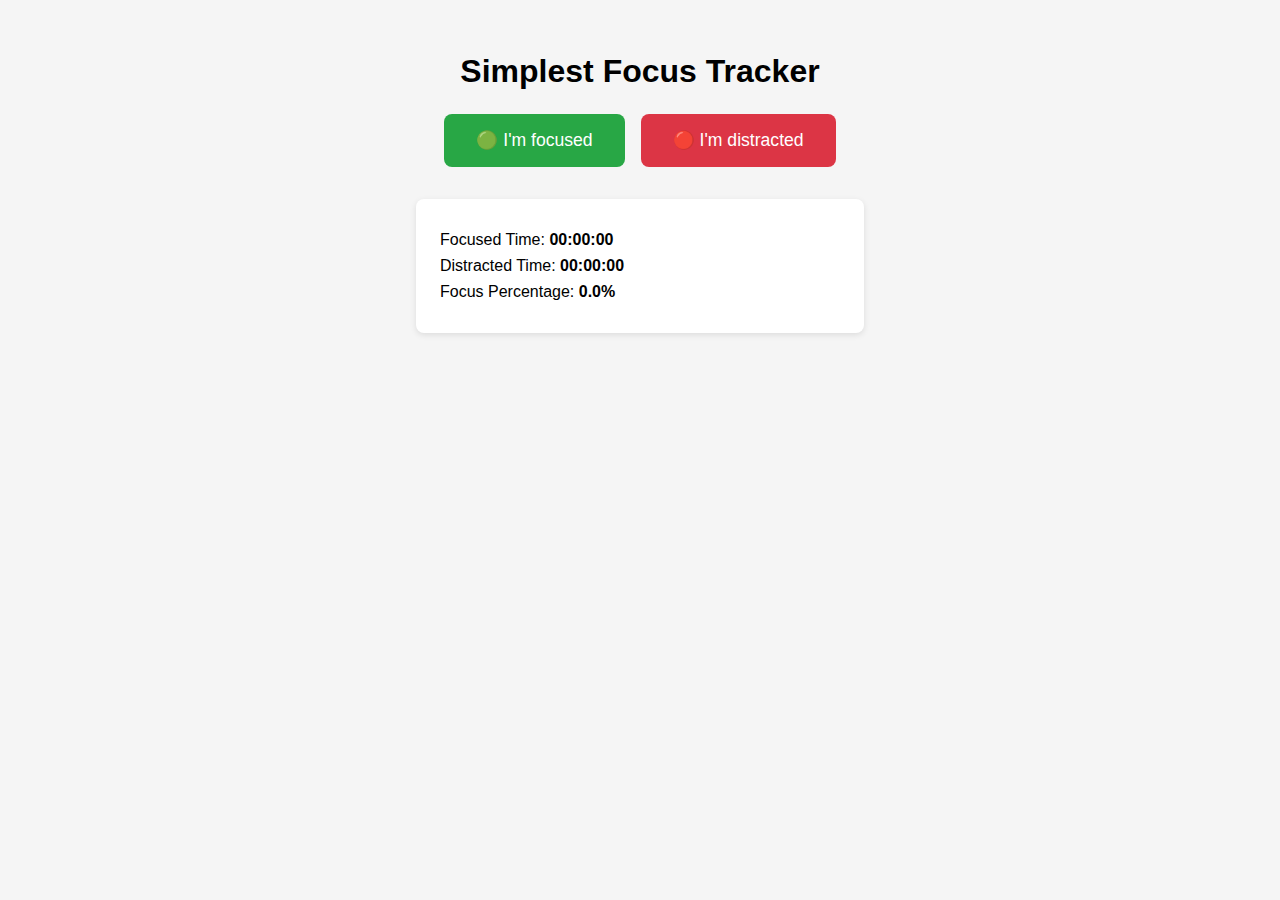
<file: index.html>
<!DOCTYPE html>
<html lang="en">
<head>
  <meta charset="UTF-8" />
  <meta name="viewport" content="width=device-width, initial-scale=1" />
  <title>Simplest Focus Tracker (IndexedDB)</title>
  <style>
    body {
      display: flex;
      flex-direction: column;
      align-items: center;
      font-family: Arial, sans-serif;
      margin: 2rem;
      background-color: #f5f5f5;
      transition: background-color 0.3s ease;
    }

    /* Background colors when active */
    body.focus-active {
      background-color: #d4edda; /* light green */
    }
    body.distract-active {
      background-color: #f8d7da; /* light red */
    }

    h1 {
      margin-bottom: 1.5rem;
    }

    .buttons {
      display: flex;
      gap: 1rem;
      margin-bottom: 2rem;
    }

    button {
      padding: 1rem 2rem;
      font-size: 1.1rem;
      border: none;
      border-radius: 8px;
      cursor: pointer;
      color: #fff;
      min-width: 160px;
      transition: transform 0.1s ease-in-out, opacity 0.1s ease-in-out;
    }

    button:active {
      transform: scale(0.97);
    }

    /* Default colors */
    #greenBtn {
      background-color: #28a745;
    }
    #redBtn {
      background-color: #dc3545;
    }

    /* Active/inactive button states */
    .active-btn {
      transform: scale(1.2);
      opacity: 1;
    }
    .inactive-btn {
      transform: scale(0.9);
      opacity: 0.5;
    }

    #stats {
      background-color: #fff;
      padding: 1.5rem;
      border-radius: 8px;
      box-shadow: 0 2px 6px rgba(0, 0, 0, 0.1);
      width: 100%;
      max-width: 400px;
    }

    #stats p {
      margin: 0.5rem 0;
      font-size: 1rem;
    }

    #stats span {
      font-weight: bold;
    }

    /* Stop Work button styling */
    #stopBtn {
      display: none;
      margin-top: 2rem;
      padding: 0.5rem 1rem;
      font-size: 0.9rem;
      border: none;
      border-radius: 6px;
      background-color: #6c757d;
      color: #fff;
      cursor: pointer;
      transition: opacity 0.1s ease-in-out;
    }
    #stopBtn:active {
      opacity: 0.7;
    }
  </style>
</head>
<body>
  <h1>Simplest Focus Tracker</h1>

  <div class="buttons">
    <button id="greenBtn">🟢 I'm focused</button>
    <button id="redBtn">🔴 I'm distracted</button>
  </div>

  <div id="stats">
    <p>Focused Time: <span id="focusTime">00:00:00</span></p>
    <p>Distracted Time: <span id="distractTime">00:00:00</span></p>
    <p>Focus Percentage: <span id="focusPercent">0.0%</span></p>
  </div>

  <!-- Stop Work button -->
  <button id="stopBtn">Stop Work</button>

  <script>
    // === IndexedDB setup ===
    const DB_NAME = 'FocusTrackerDB';
    const DB_VERSION = 1;
    const STORE_NAME = 'dailyData';
    let db;

    function openDatabase() {
      const request = indexedDB.open(DB_NAME, DB_VERSION);

      request.onupgradeneeded = function(event) {
        db = event.target.result;
        if (!db.objectStoreNames.contains(STORE_NAME)) {
          db.createObjectStore(STORE_NAME, { keyPath: 'date' });
        }
      };

      request.onsuccess = function(event) {
        db = event.target.result;
        initTracker();
      };

      request.onerror = function(event) {
        console.error('IndexedDB error:', event.target.errorCode);
      };
    }

    function getTodayKey() {
      return new Date().toISOString().slice(0, 10);
    }

    // In-memory state
    let currentDate;
    let focusTime = 0;
    let distractTime = 0;
    let currentState = null;
    let lastSwitchTime = null;

    const greenBtn = document.getElementById('greenBtn');
    const redBtn = document.getElementById('redBtn');
    const stopBtn = document.getElementById('stopBtn');
    const focusTimeEl = document.getElementById('focusTime');
    const distractTimeEl = document.getElementById('distractTime');
    const focusPercentEl = document.getElementById('focusPercent');
    const bodyEl = document.body;

    function formatTime(ms) {
      const totalSeconds = Math.floor(ms / 1000);
      const hours = Math.floor(totalSeconds / 3600);
      const minutes = Math.floor((totalSeconds % 3600) / 60);
      const seconds = totalSeconds % 60;
      const hh = String(hours).padStart(2, '0');
      const mm = String(minutes).padStart(2, '0');
      const ss = String(seconds).padStart(2, '0');
      return `${hh}:${mm}:${ss}`;
    }

    function updateDisplay() {
      const now = Date.now();
      let displayedFocus = focusTime;
      let displayedDistract = distractTime;

      if (currentState === 'focus' && lastSwitchTime !== null) {
        displayedFocus += now - lastSwitchTime;
      } else if (currentState === 'distract' && lastSwitchTime !== null) {
        displayedDistract += now - lastSwitchTime;
      }

      focusTimeEl.textContent = formatTime(displayedFocus);
      distractTimeEl.textContent = formatTime(displayedDistract);
      const total = displayedFocus + displayedDistract;
      const percent = total > 0 ? (displayedFocus / total) * 100 : 0;
      focusPercentEl.textContent = `${percent.toFixed(1)}%`;
    }

    function setVisualState(state) {
      if (state === 'focus') {
        bodyEl.classList.add('focus-active');
        bodyEl.classList.remove('distract-active');
        greenBtn.classList.add('active-btn');
        greenBtn.classList.remove('inactive-btn');
        redBtn.classList.add('inactive-btn');
        redBtn.classList.remove('active-btn');
        stopBtn.style.display = 'block';
      } else if (state === 'distract') {
        bodyEl.classList.add('distract-active');
        bodyEl.classList.remove('focus-active');
        redBtn.classList.add('active-btn');
        redBtn.classList.remove('inactive-btn');
        greenBtn.classList.add('inactive-btn');
        greenBtn.classList.remove('active-btn');
        stopBtn.style.display = 'block';
      } else {
        bodyEl.classList.remove('focus-active', 'distract-active');
        greenBtn.classList.remove('active-btn', 'inactive-btn');
        redBtn.classList.remove('active-btn', 'inactive-btn');
        stopBtn.style.display = 'none';
      }
    }

    function saveCurrentRecord() {
      if (!db) return;
      const tx = db.transaction([STORE_NAME], 'readwrite');
      const store = tx.objectStore(STORE_NAME);
      const data = {
        date: currentDate,
        focusedMs: focusTime,
        distractedMs: distractTime,
        lastState: currentState,
        lastSwitchTime: lastSwitchTime
      };
      store.put(data);
    }

    function initTracker() {
      currentDate = getTodayKey();
      const tx = db.transaction([STORE_NAME], 'readonly');
      const store = tx.objectStore(STORE_NAME);
      const req = store.get(currentDate);
      req.onsuccess = function(event) {
        const res = event.target.result;
        if (res) {
          focusTime = res.focusedMs;
          distractTime = res.distractedMs;
          currentState = res.lastState;
          lastSwitchTime = res.lastSwitchTime;
        } else {
          focusTime = 0;
          distractTime = 0;
          currentState = null;
          lastSwitchTime = null;
          saveCurrentRecord();
        }
        setVisualState(currentState);
        updateDisplay();
        setInterval(tick, 1000);
      };
      req.onerror = function(event) {
        console.error('Error reading today’s record:', event.target.error);
      };
    }

    function tick() {
      const newDate = getTodayKey();
      if (newDate !== currentDate) {
        currentDate = newDate;
        focusTime = 0;
        distractTime = 0;
        currentState = null;
        lastSwitchTime = null;
        saveCurrentRecord();
        setVisualState(null);
      }
      updateDisplay();
    }

    greenBtn.addEventListener('click', () => {
      const now = Date.now();
      if (currentState === 'focus') return;
      if (currentState === 'distract' && lastSwitchTime !== null) {
        distractTime += now - lastSwitchTime;
      }
      currentState = 'focus';
      lastSwitchTime = now;
      setVisualState('focus');
      saveCurrentRecord();
    });

    redBtn.addEventListener('click', () => {
      const now = Date.now();
      if (currentState === 'distract') return;
      if (currentState === 'focus' && lastSwitchTime !== null) {
        focusTime += now - lastSwitchTime;
      }
      currentState = 'distract';
      lastSwitchTime = now;
      setVisualState('distract');
      saveCurrentRecord();
    });

    stopBtn.addEventListener('click', () => {
      const now = Date.now();
      if (currentState === 'focus' && lastSwitchTime !== null) {
        focusTime += now - lastSwitchTime;
      } else if (currentState === 'distract' && lastSwitchTime !== null) {
        distractTime += now - lastSwitchTime;
      }
      currentState = null;
      lastSwitchTime = null;
      setVisualState(null);
      saveCurrentRecord();
    });

    openDatabase();
  </script>
</body>
</html>
</file>
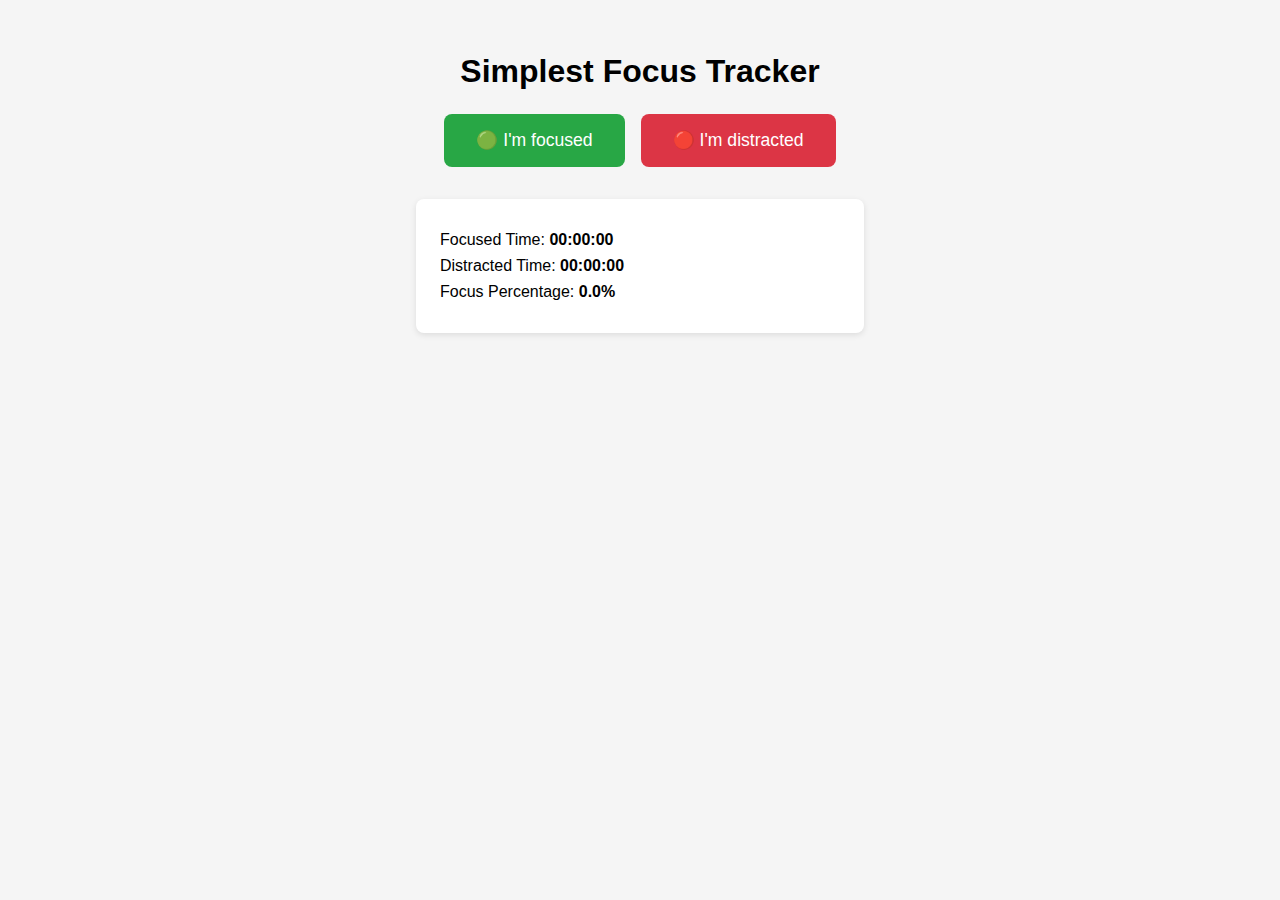
<file: focus2.html>
<!DOCTYPE html>
<html lang="en">
<head>
  <meta charset="UTF-8" />
  <meta name="viewport" content="width=device-width, initial-scale=1" />
  <title>Simplest Focus Tracker (IndexedDB)</title>
  <style>
    body {
      display: flex;
      flex-direction: column;
      align-items: center;
      font-family: Arial, sans-serif;
      margin: 2rem;
      background-color: #f5f5f5;
      transition: background-color 0.3s ease;
    }

    /* Background colors when active */
    body.focus-active {
      background-color: #d4edda; /* light green */
    }
    body.distract-active {
      background-color: #f8d7da; /* light red */
    }

    h1 {
      margin-bottom: 1.5rem;
    }

    .buttons {
      display: flex;
      gap: 1rem;
      margin-bottom: 2rem;
    }

    button {
      padding: 1rem 2rem;
      font-size: 1.1rem;
      border: none;
      border-radius: 8px;
      cursor: pointer;
      color: #fff;
      min-width: 160px;
      transition: transform 0.1s ease-in-out, opacity 0.1s ease-in-out;
    }

    button:active {
      transform: scale(0.97);
    }

    /* Default colors */
    #greenBtn {
      background-color: #28a745;
    }
    #redBtn {
      background-color: #dc3545;
    }

    /* Active/inactive button states */
    .active-btn {
      transform: scale(1.2);
      opacity: 1;
    }
    .inactive-btn {
      transform: scale(0.9);
      opacity: 0.5;
    }

    #stats {
      background-color: #fff;
      padding: 1.5rem;
      border-radius: 8px;
      box-shadow: 0 2px 6px rgba(0, 0, 0, 0.1);
      width: 100%;
      max-width: 400px;
    }

    #stats p {
      margin: 0.5rem 0;
      font-size: 1rem;
    }

    #stats span {
      font-weight: bold;
    }

    /* Stop Work button styling */
    #stopBtn {
      display: none;
      margin-top: 2rem;
      padding: 0.5rem 1rem;
      font-size: 0.9rem;
      border: none;
      border-radius: 6px;
      background-color: #6c757d;
      color: #fff;
      cursor: pointer;
      transition: opacity 0.1s ease-in-out;
    }
    #stopBtn:active {
      opacity: 0.7;
    }
  </style>
</head>
<body>
  <h1>Simplest Focus Tracker</h1>

  <div class="buttons">
    <button id="greenBtn">🟢 I'm focused</button>
    <button id="redBtn">🔴 I'm distracted</button>
  </div>

  <div id="stats">
    <p>Focused Time: <span id="focusTime">00:00:00</span></p>
    <p>Distracted Time: <span id="distractTime">00:00:00</span></p>
    <p>Focus Percentage: <span id="focusPercent">0.0%</span></p>
  </div>

  <!-- Stop Work button -->
  <button id="stopBtn">Stop Work</button>

  <script>
    // === IndexedDB setup ===
    const DB_NAME = 'FocusTrackerDB';
    const DB_VERSION = 1;
    const STORE_NAME = 'dailyData';
    let db;

    function openDatabase() {
      const request = indexedDB.open(DB_NAME, DB_VERSION);

      request.onupgradeneeded = function(event) {
        db = event.target.result;
        if (!db.objectStoreNames.contains(STORE_NAME)) {
          db.createObjectStore(STORE_NAME, { keyPath: 'date' });
        }
      };

      request.onsuccess = function(event) {
        db = event.target.result;
        initTracker();
      };

      request.onerror = function(event) {
        console.error('IndexedDB error:', event.target.errorCode);
      };
    }

    function getTodayKey() {
      return new Date().toISOString().slice(0, 10);
    }

    // In-memory state
    let currentDate;
    let focusTime = 0;
    let distractTime = 0;
    let currentState = null;
    let lastSwitchTime = null;

    const greenBtn = document.getElementById('greenBtn');
    const redBtn = document.getElementById('redBtn');
    const stopBtn = document.getElementById('stopBtn');
    const focusTimeEl = document.getElementById('focusTime');
    const distractTimeEl = document.getElementById('distractTime');
    const focusPercentEl = document.getElementById('focusPercent');
    const bodyEl = document.body;

    function formatTime(ms) {
      const totalSeconds = Math.floor(ms / 1000);
      const hours = Math.floor(totalSeconds / 3600);
      const minutes = Math.floor((totalSeconds % 3600) / 60);
      const seconds = totalSeconds % 60;
      const hh = String(hours).padStart(2, '0');
      const mm = String(minutes).padStart(2, '0');
      const ss = String(seconds).padStart(2, '0');
      return `${hh}:${mm}:${ss}`;
    }

    function updateDisplay() {
      const now = Date.now();
      let displayedFocus = focusTime;
      let displayedDistract = distractTime;

      if (currentState === 'focus' && lastSwitchTime !== null) {
        displayedFocus += now - lastSwitchTime;
      } else if (currentState === 'distract' && lastSwitchTime !== null) {
        displayedDistract += now - lastSwitchTime;
      }

      focusTimeEl.textContent = formatTime(displayedFocus);
      distractTimeEl.textContent = formatTime(displayedDistract);
      const total = displayedFocus + displayedDistract;
      const percent = total > 0 ? (displayedFocus / total) * 100 : 0;
      focusPercentEl.textContent = `${percent.toFixed(1)}%`;
    }

    function setVisualState(state) {
      if (state === 'focus') {
        bodyEl.classList.add('focus-active');
        bodyEl.classList.remove('distract-active');
        greenBtn.classList.add('active-btn');
        greenBtn.classList.remove('inactive-btn');
        redBtn.classList.add('inactive-btn');
        redBtn.classList.remove('active-btn');
        stopBtn.style.display = 'block';
      } else if (state === 'distract') {
        bodyEl.classList.add('distract-active');
        bodyEl.classList.remove('focus-active');
        redBtn.classList.add('active-btn');
        redBtn.classList.remove('inactive-btn');
        greenBtn.classList.add('inactive-btn');
        greenBtn.classList.remove('active-btn');
        stopBtn.style.display = 'block';
      } else {
        bodyEl.classList.remove('focus-active', 'distract-active');
        greenBtn.classList.remove('active-btn', 'inactive-btn');
        redBtn.classList.remove('active-btn', 'inactive-btn');
        stopBtn.style.display = 'none';
      }
    }

    function saveCurrentRecord() {
      if (!db) return;
      const tx = db.transaction([STORE_NAME], 'readwrite');
      const store = tx.objectStore(STORE_NAME);
      const data = {
        date: currentDate,
        focusedMs: focusTime,
        distractedMs: distractTime,
        lastState: currentState,
        lastSwitchTime: lastSwitchTime
      };
      store.put(data);
    }

    function initTracker() {
      currentDate = getTodayKey();
      const tx = db.transaction([STORE_NAME], 'readonly');
      const store = tx.objectStore(STORE_NAME);
      const req = store.get(currentDate);
      req.onsuccess = function(event) {
        const res = event.target.result;
        if (res) {
          focusTime = res.focusedMs;
          distractTime = res.distractedMs;
          currentState = res.lastState;
          lastSwitchTime = res.lastSwitchTime;
        } else {
          focusTime = 0;
          distractTime = 0;
          currentState = null;
          lastSwitchTime = null;
          saveCurrentRecord();
        }
        setVisualState(currentState);
        updateDisplay();
        setInterval(tick, 1000);
      };
      req.onerror = function(event) {
        console.error('Error reading today’s record:', event.target.error);
      };
    }

    function tick() {
      const newDate = getTodayKey();
      if (newDate !== currentDate) {
        currentDate = newDate;
        focusTime = 0;
        distractTime = 0;
        currentState = null;
        lastSwitchTime = null;
        saveCurrentRecord();
        setVisualState(null);
      }
      updateDisplay();
    }

    greenBtn.addEventListener('click', () => {
      const now = Date.now();
      if (currentState === 'focus') return;
      if (currentState === 'distract' && lastSwitchTime !== null) {
        distractTime += now - lastSwitchTime;
      }
      currentState = 'focus';
      lastSwitchTime = now;
      setVisualState('focus');
      saveCurrentRecord();
    });

    redBtn.addEventListener('click', () => {
      const now = Date.now();
      if (currentState === 'distract') return;
      if (currentState === 'focus' && lastSwitchTime !== null) {
        focusTime += now - lastSwitchTime;
      }
      currentState = 'distract';
      lastSwitchTime = now;
      setVisualState('distract');
      saveCurrentRecord();
    });

    stopBtn.addEventListener('click', () => {
      const now = Date.now();
      if (currentState === 'focus' && lastSwitchTime !== null) {
        focusTime += now - lastSwitchTime;
      } else if (currentState === 'distract' && lastSwitchTime !== null) {
        distractTime += now - lastSwitchTime;
      }
      currentState = null;
      lastSwitchTime = null;
      setVisualState(null);
      saveCurrentRecord();
    });

    openDatabase();
  </script>
</body>
</html>
</file>
